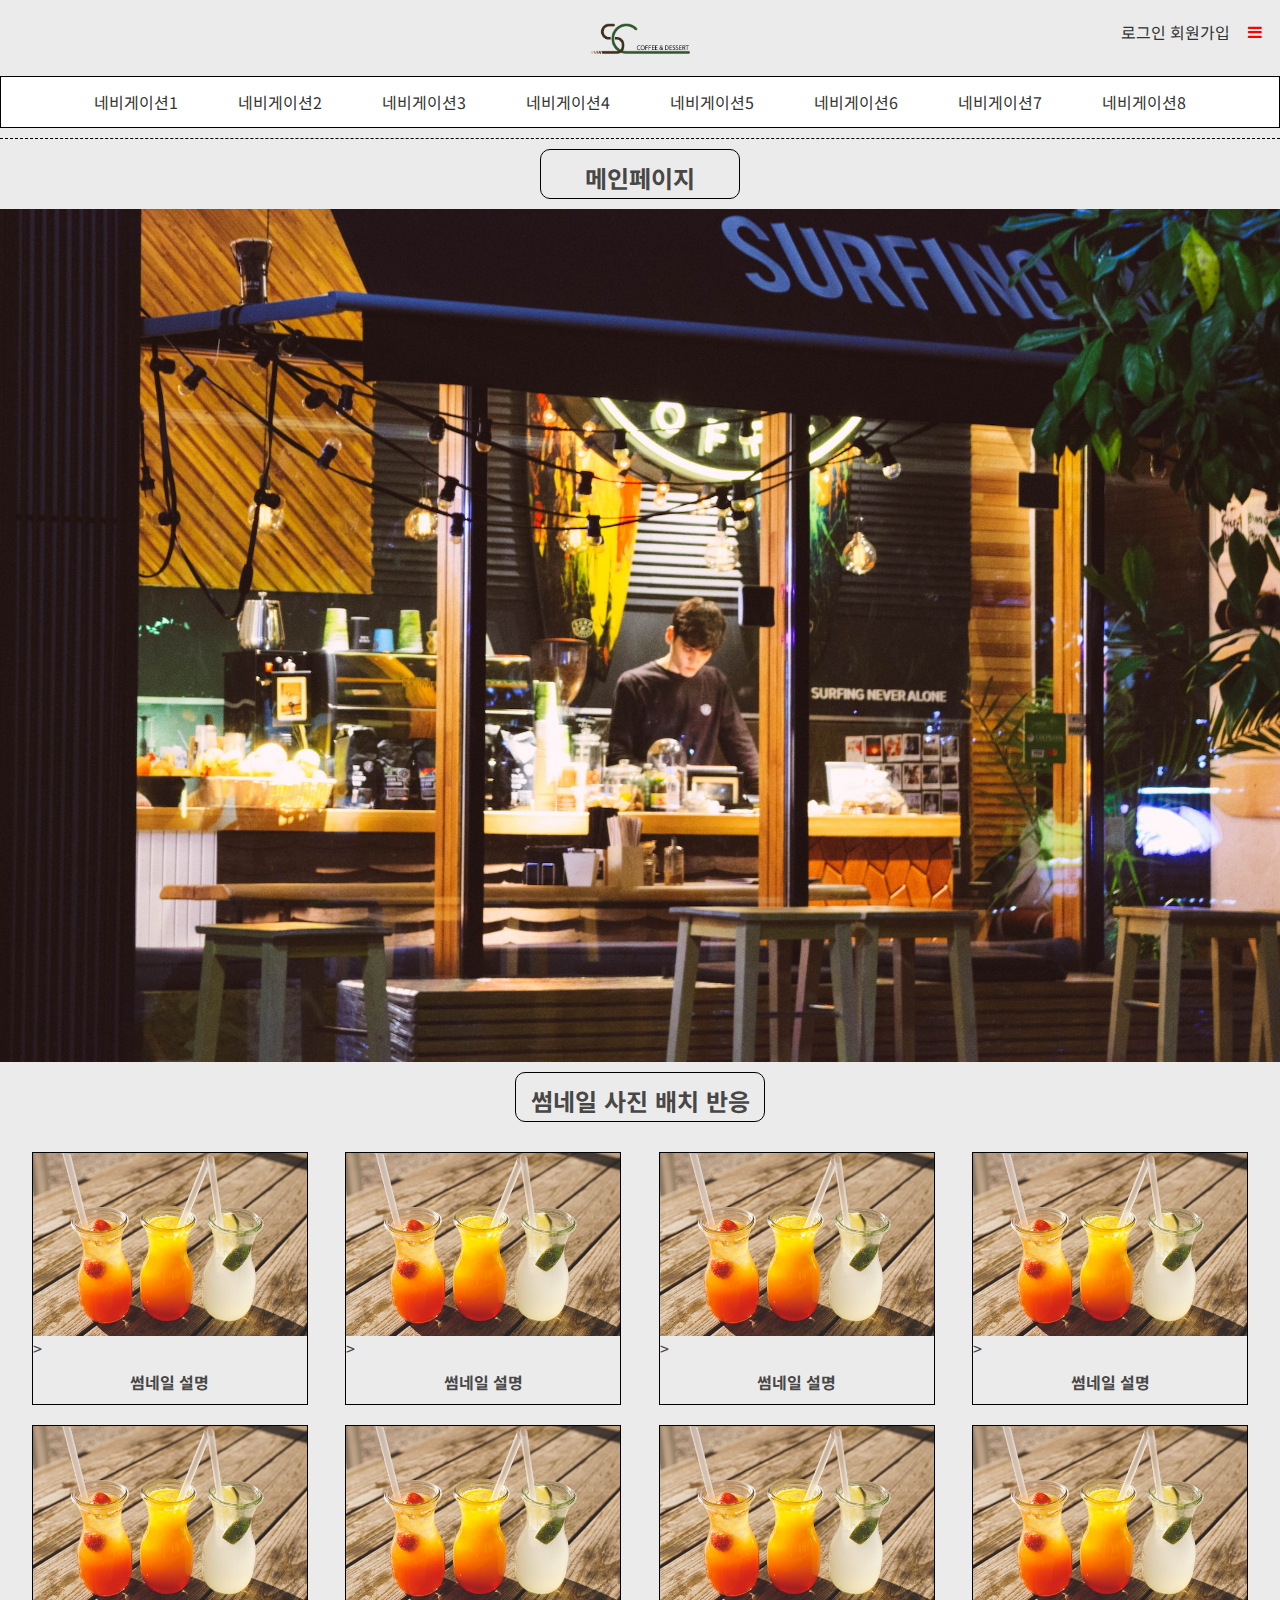
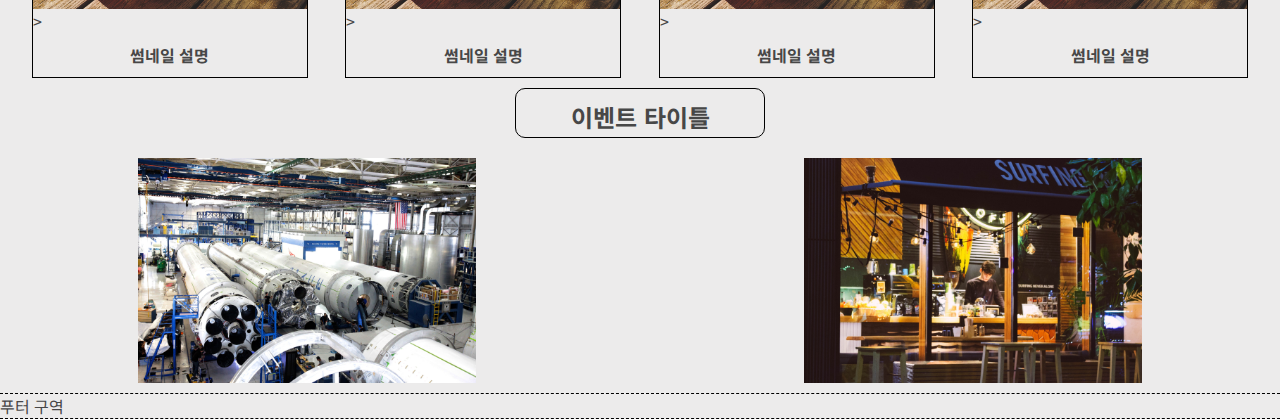
<file: index.html>
<!doctype html>
<html lang="ko">
    <head>
        <meta charset="utf-8">
        <meta name="keyword" content="coffee, 휴식, 편안함">
        <meta name="description" content="내일을 위한 오늘의 휴식을 줍니다.">
        <meta name="author" content="ezen">
        <meta name="viewport" content="width=device-width, initial-scale=1.0">
        <meta property="og:type" content="html">
        <meta property="og:title" content="coffee Palace">
        <meta property="og:description" content="내일을 위한 오늘의 휴식을 줍니다.">
        <meta property="og:image" content="./images/drink.jpg">
        <meta property="og:url" content="사이트 주소">
        <title>기본작성입니다.</title>
        <link rel="shortcut icon" href="./images/favicon.png">
        <link rel="stylesheet" href="https://cdnjs.cloudflare.com/ajax/libs/font-awesome/4.7.0/css/font-awesome.min.css">
        <link rel="stylesheet" href="./css/common.css">
        <script src="./js/jquery-3.6.0.min.js"></script>
        <script src="./js/common.js"></script>
        <style>
            /* 디자인 구역 현재 페이지에만 디자인 적용됨 */
            
        </style>
        <script>
            
        </script>
        
  </head>
  <body>
    <main>
        <header>
            <div class="logo-login-group">
                <h1>
                    <a href="#">
                        <img src="./images/SC-logo.png" alt="로고">
                    </a>
                </h1>
                <div class="login-group">
                    <a href="#">로그인</a>
                    <a href="#">회원가입</a>
                </div>
                <button class="fa fa-bars m-open"  ></button>
            </div>
            <nav>
                <button class="m-close">X</button>
                <div class="global-nav">
                    <div><a href="#">네비게이션1<span class="fa fa-angle-right arrow"></span></a>
                        <div class="drop-down">
                            <a href="#">네비게이션1-1</a>
                            <a href="#">네비게이션1-2</a>
                            <a href="#">네비게이션1-3</a>
                            <a href="#">네비게이션1-4</a>
                        </div>
                    </div> 
                    <div><a href="#">네비게이션2<span class="fa fa-angle-right arrow"></span></a>
                        <div class="drop-down">
                            <a href="#">네비게이션2-1</a>
                            <a href="#">네비게이션2-2</a>
                            <a href="#">네비게이션2-3</a>
                            
                        </div>
                    </div>
                    <div><a href="#">네비게이션3<span class="fa fa-angle-right arrow"></span></a>
                        <div class="drop-down">
                            <a href="#">네비게이션3-1</a>
                            <a href="#">네비게이션3-2</a>
                            <a href="#">네비게이션3-3</a>
                            <a href="#">네비게이션3-4</a>
                        </div>
                    </div>
                    <div><a href="#">네비게이션4<span class="fa fa-angle-right arrow"></span></a>
                        <div class="drop-down">
                            <a href="#">네비게이션4-1</a>
                            <a href="#">네비게이션4-2</a>
                            
                        </div>
                    </div>
                    <div><a href="#">네비게이션5<span class="fa fa-angle-right arrow"></span></a>
                        <div class="drop-down">
                            <a href="#">네비게이션5-1</a>
                            <a href="#">네비게이션5-2</a>
                            <a href="#">네비게이션5-3</a>
                            <a href="#">네비게이션5-4</a>
                        </div>
                    </div>
                    <div><a href="#">네비게이션6<span class="fa fa-angle-right arrow"></span></a>
                        <div class="drop-down">
                            <a href="#">네비게이션6-1</a>
                            <a href="#">네비게이션6-2</a>
                            <a href="#">네비게이션6-3</a>
                            <a href="#">네비게이션6-4</a>
                        </div>
                    </div>
                    <div><a href="#">네비게이션7<span class="fa fa-angle-right arrow"></span></a>
                        <div class="drop-down">
                            <a href="#">네비게이션7-1</a>
                            <a href="#">네비게이션7-2</a>
                            <a href="#">네비게이션7-3</a>
                            <a href="#">네비게이션7-4</a>
                        </div>
                    </div>
                    <div><a href="#">네비게이션8<span class="fa fa-angle-right arrow"></span></a>
                        <div class="drop-down">
                            <a href="#">네비게이션8-1</a>
                            <a href="#">네비게이션8-2</a>
                            <a href="#">네비게이션8-3</a>
                            <a href="#">네비게이션8-4</a>
                        </div>
                    </div>
                    <!-- full background와 전체 drop 동작 -->
                    <div class="full-back">&nbsp;</div>
                </div>
                <div class="m-login-group">
                    <a href="#">로그인</a>
                    <a href="#">회원가입</a>
                </div>
            </nav>
        </header>
        <section class="section-container">
            <h2>메인페이지</h2>
            <img src="./images/store.jpg" width="800" class="response">
            <h2 class="title">썸네일 사진 배치 반응</h2>
            <div class="thum-wrap">
                <div class="thum">
                    <div class="thum-img">
                        <img src="./images/drink.jpg" alt="음료">
                    </div>>
                    <p>썸네일 설명</p>
                </div>
                <div class="thum">
                    <div class="thum-img">
                        <img src="./images/drink.jpg" alt="음료">
                    </div>>
                    <p>썸네일 설명</p>
                </div>
                <div class="thum">
                    <div class="thum-img">
                        <img src="./images/drink.jpg" alt="음료">
                    </div>>
                    <p>썸네일 설명</p>
                </div>
                <div class="thum">
                    <div class="thum-img">
                        <img src="./images/drink.jpg" alt="음료">
                    </div>>
                    <p>썸네일 설명</p>
                </div>
                <div class="thum">
                    <div class="thum-img">
                        <img src="./images/drink.jpg" alt="음료">
                    </div>>
                    <p>썸네일 설명</p>
                </div>
                <div class="thum">
                    <div class="thum-img">
                        <img src="./images/drink.jpg" alt="음료">
                    </div>>
                    <p>썸네일 설명</p>
                </div>
                <div class="thum">
                    <div class="thum-img">
                        <img src="./images/drink.jpg" alt="음료">
                    </div>>
                    <p>썸네일 설명</p>
                </div>
                <div class="thum">
                    <div class="thum-img">
                        <img src="./images/drink.jpg" alt="음료">
                    </div>>
                    <p>썸네일 설명</p>
                </div>
                
            </div>
            <h2 class="title">이벤트 타이틀</h2>
            <div class="event-banner">
                <div class="event">
                    <img src="./images/plant.jpg" alt="계획">
                </div>
                <div class="event">
                    <img src="./images/store.jpg" alt="계획">
                </div>
            </div>
            
                
        </section>
        <footer>푸터 구역</footer>
    </main>
  </body>
</html>
</file>
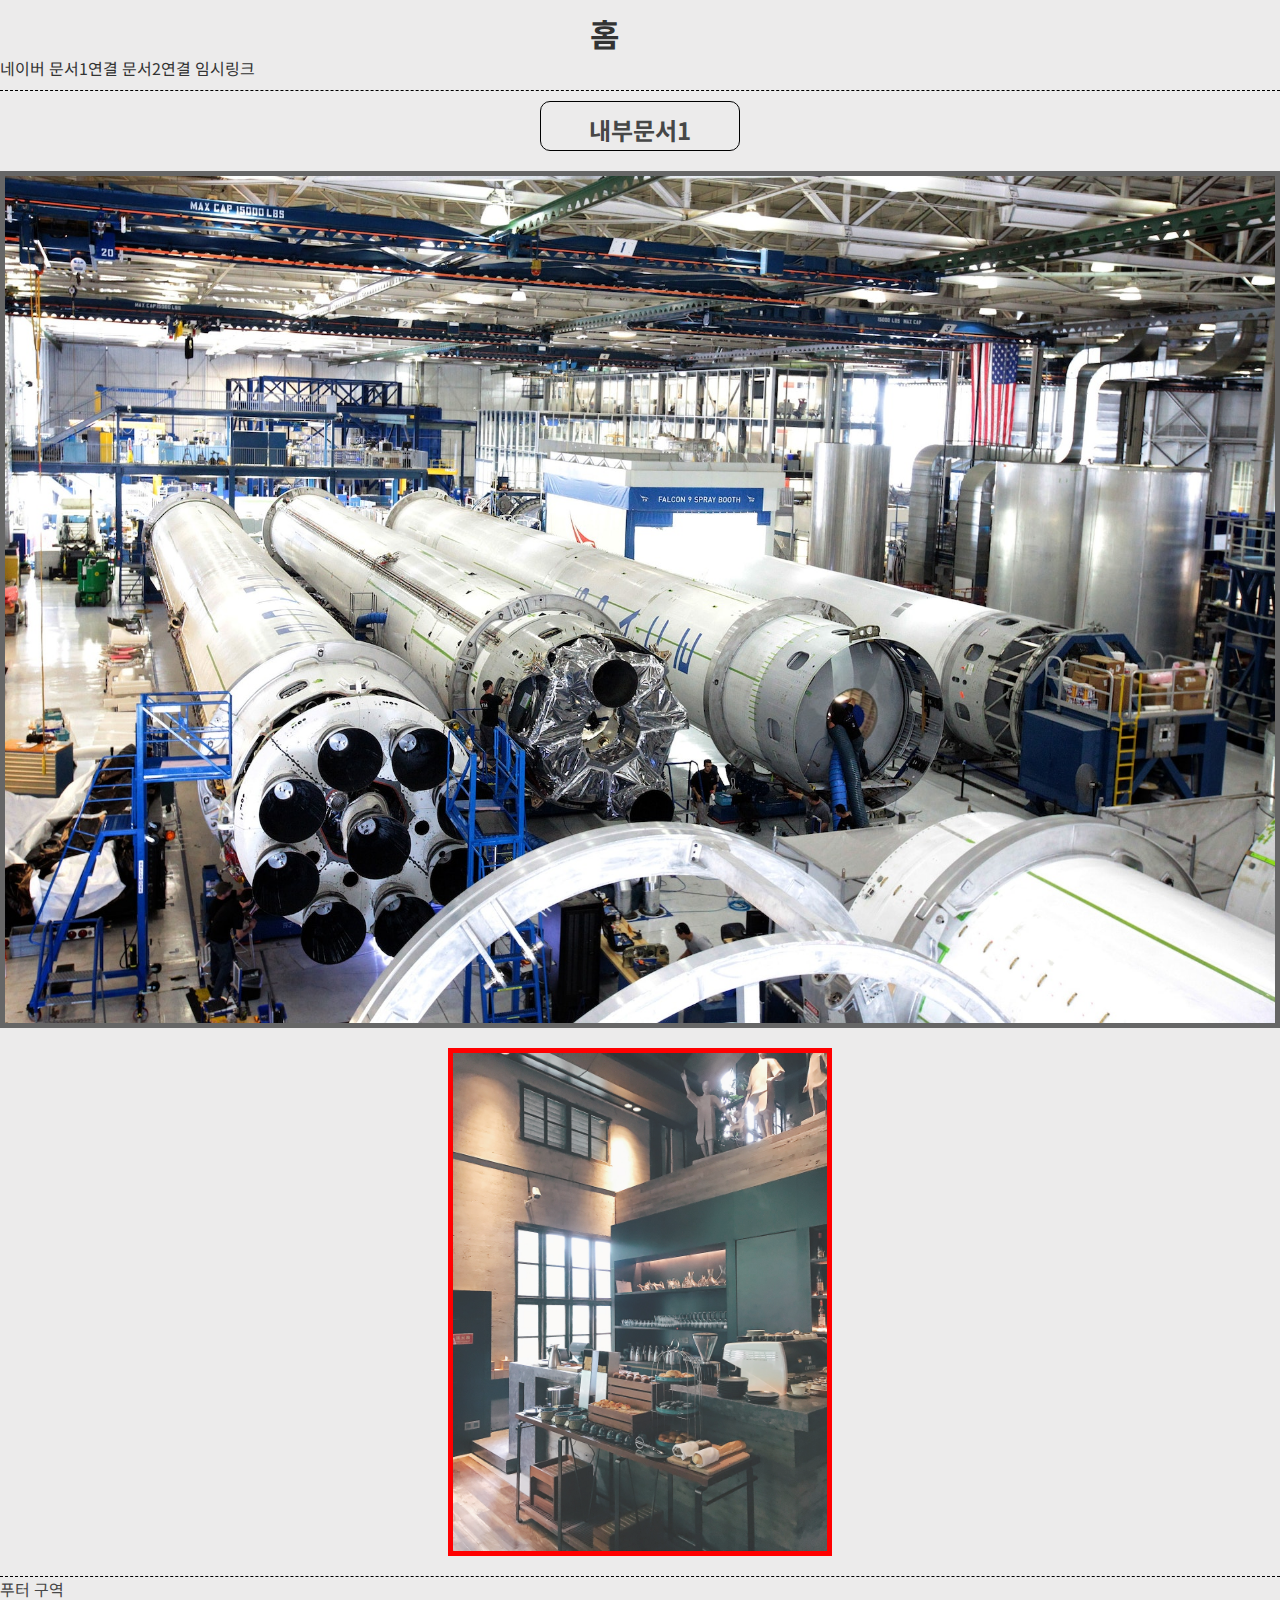
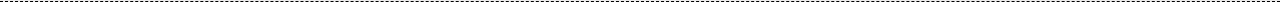
<file: doc1.html>
<!doctype html>
<html lang="ko">
    <head>
        <meta charset="utf-8">
        <meta name="keyword" content="coffee, 휴식, 편안함">
        <meta name="description" content="내일을 위한 오늘의 휴식을 줍니다.">
        <meta name="author" content="ezen">
        <meta name="viewport" content="width=device-width, initial-scale=1.0">
        <meta property="og:type" content="html">
        <meta property="og:title" content="coffee Palace">
        <meta property="og:description" content="내일을 위한 오늘의 휴식을 줍니다.">
        <meta property="og:image" content="./images/drink.jpg">
        <meta property="og:url" content="사이트 주소">
        <title>기본작성입니다.</title>
        <link rel="shortcut icon" href="./images/favicon.png">
        <link rel="stylesheet" href="./css/common.css">
        <script src="./js/jquery-3.6.0.min.js"></script>
        <style>
            /* 디자인 구역 현재 페이지에만 디자인 적용됨 */
           
        </style>
        <script>
            // Javascript, jQuery 작성 script 구역, 현재 페이지에만 적용됨
            $(document).ready(function(){
                
            });
        </script>
  </head>
  <body>
    <main>
        <header>
            <h1><a href="index.html">홈</a></h1>
            <a href="http://www.naver.com" target="_blank">네이버</a>
            <a href="doc1.html">문서1연결</a>
            <a href="doc2.html">문서2연결</a>
            <a href="#">임시링크</a>
        </header>
        <section class="section-container">
            <h2>내부문서1</h2>
            <div class="h-doc1">
                <img src="./images/plant.jpg" alt="계획" class="response">
            </div>
            <div class="h-doc2">
                <img src="./images/brand-about.jpg" alt="브랜드 소개 이미지">
            </div>    
        </section>
        <footer>푸터 구역</footer>
    </main>
  </body>
</html>
</file>
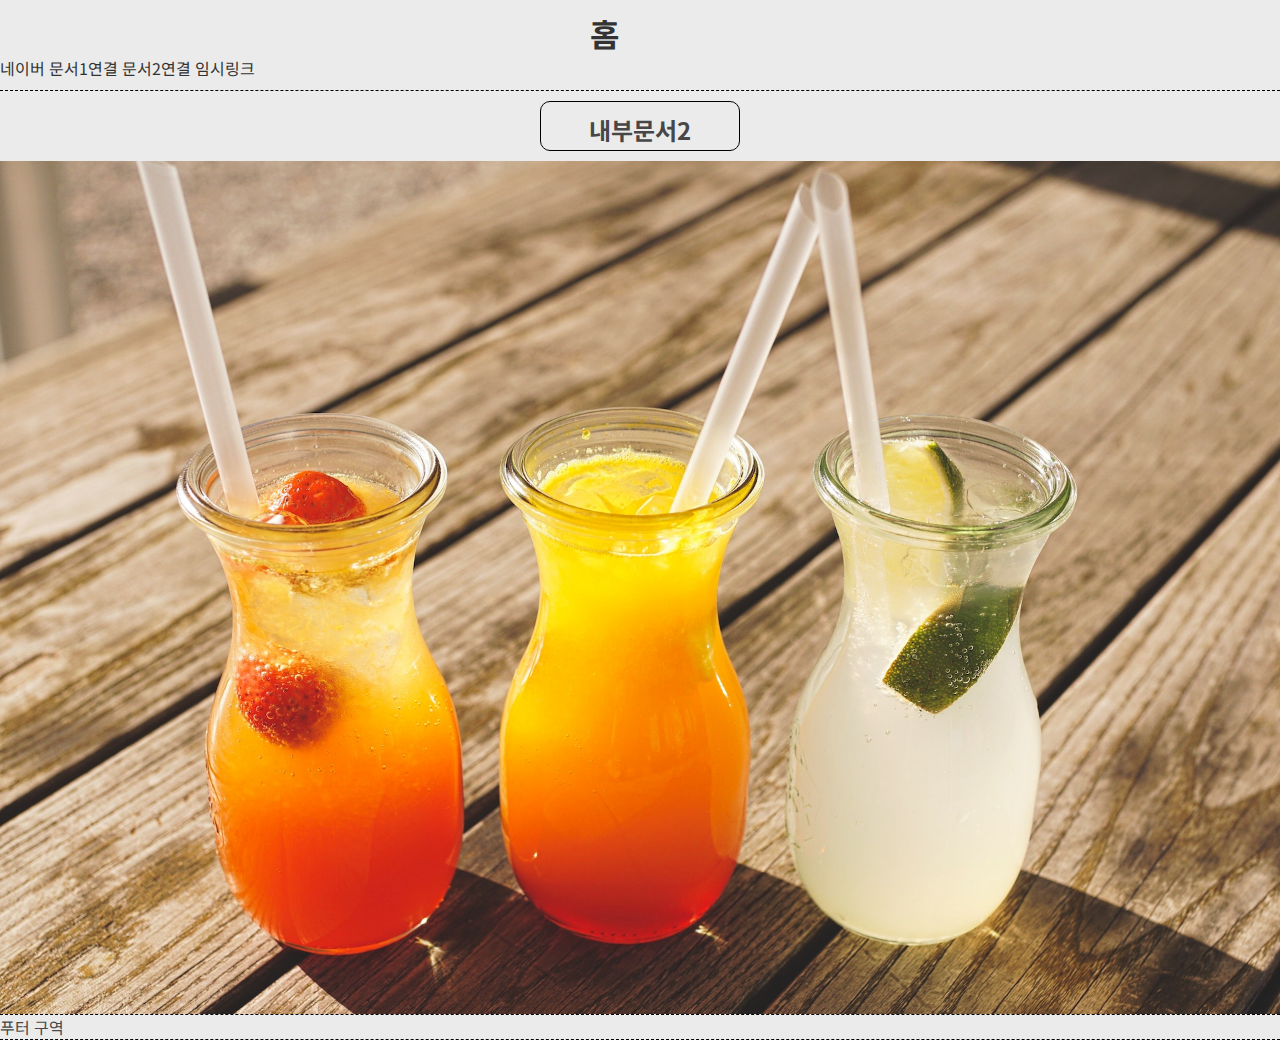
<file: doc2.html>
<!doctype html>
<html lang="ko">
    <head>
        <meta charset="utf-8">
        <meta name="keyword" content="coffee, 휴식, 편안함">
        <meta name="description" content="내일을 위한 오늘의 휴식을 줍니다.">
        <meta name="author" content="ezen">
        <meta name="viewport" content="width=device-width, initial-scale=1.0">
        <meta property="og:type" content="html">
        <meta property="og:title" content="coffee Palace">
        <meta property="og:description" content="내일을 위한 오늘의 휴식을 줍니다.">
        <meta property="og:image" content="./images/drink.jpg">
        <meta property="og:url" content="사이트 주소">
        <title>기본작성입니다.</title>
        <link rel="shortcut icon" href="./images/favicon.png">
        <link rel="stylesheet" href="./css/common.css">
        <script src="./js/jquery-3.6.0.min.js"></script>
        <style>
            /* 디자인 구역 현재 페이지에만 디자인 적용됨 */
           
        </style>
        <script>
            // Javascript, jQuery 작성 script 구역, 현재 페이지에만 적용됨
            $(document).ready(function(){
                
            });
        </script>
  </head>
  <body>
    <main>
        <header>
            <h1><a href="index.html">홈</a></h1>
            <a href="http://www.naver.com" target="blank">네이버</a>
            <a href="doc1.html">문서1연결</a>
            <a href="doc2.html">문서2연결</a>
            <a href="#">임시링크</a>
        </header>
        <section class="section-container">
            <h2>내부문서2</h2>
            <img src="./images/drink.jpg" alt="계획" class="response">    
        </section>
        <footer>푸터 구역</footer>
    </main>
  </body>
</html>
</file>
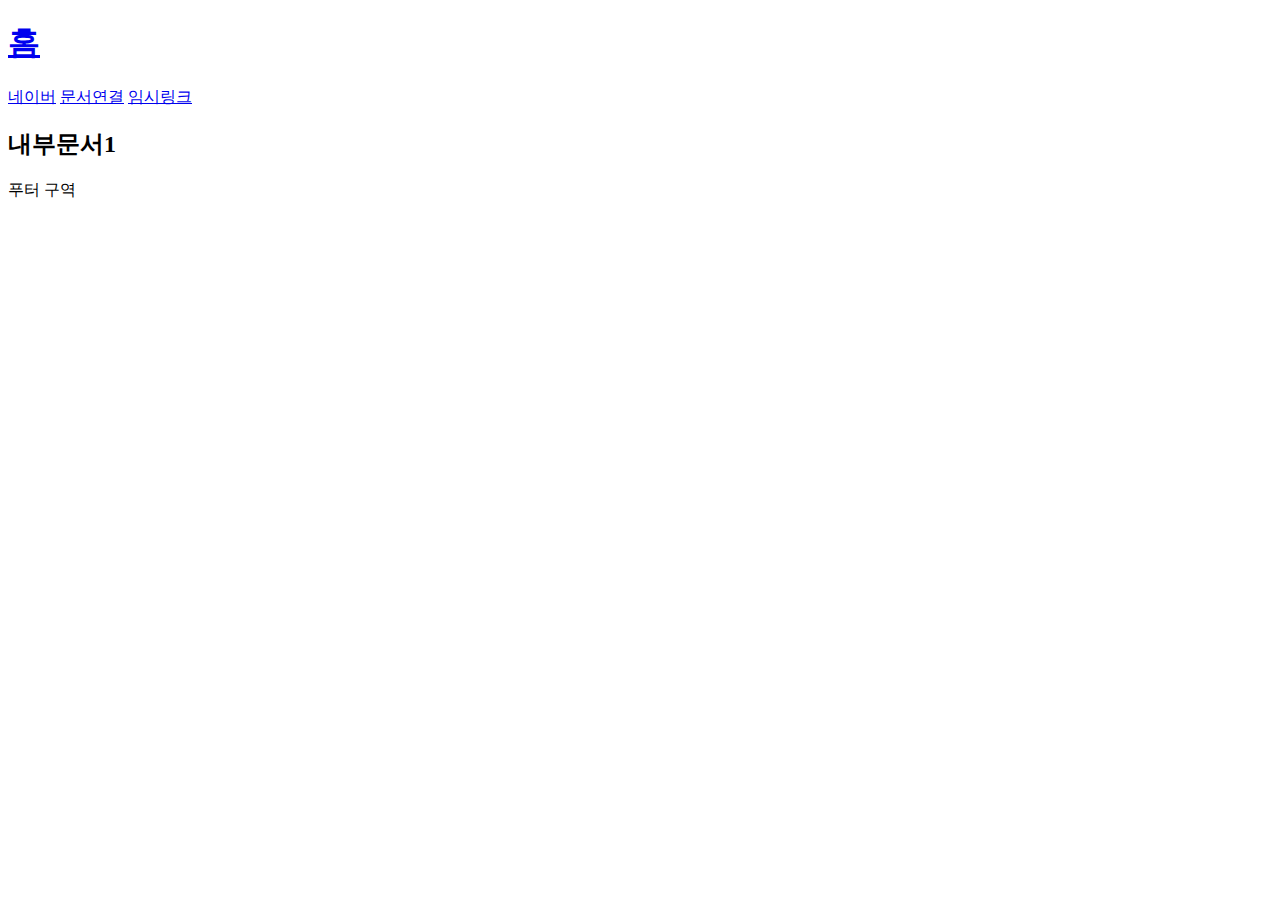
<file: indoc.html>
<!doctype html>
<html lang="ko">
    <head>
        <meta charset="utf-8">
        <meta name="keyword" content="coffee, 휴식, 편안함">
        <meta name="description" content="내일을 위한 오늘의 휴식을 줍니다.">
        <meta name="author" content="ezen">
        <meta name="viewport" content="width=device-width, initial-scale=1.0">
        <meta property="og:type" content="html">
        <meta property="og:title" content="coffee Palace">
        <meta property="og:description" content="내일을 위한 오늘의 휴식을 줍니다.">
        <meta property="og:image" content="./images/drink.jpg">
        <meta property="og:url" content="사이트 주소">
        <title>기본작성입니다.</title>
        <link rel="shortcut icon" href="./images/favicon.png">
        <script src="./js/jquery-3.6.0.min.js"></script>
        <style>
            /* 디자인 구역 현재 페이지에만 디자인 적용됨 */
            .response{
                width:100%;
            }
            picture img{
                width:100%;
            }
        </style>
        <script>
            // Javascript, jQuery 작성 script 구역, 현재 페이지에만 적용됨
            $(document).ready(function(){
                
            });
        </script>
  </head>
  <body>
    <main>
        <header>
            <h1><a href="index.html">홈</a></h1>
            <a href="http://www.naver.com">네이버</a>
            <a href="indoc.html">문서연결</a>
            <a href="#">임시링크</a>
        </header>
        <section class="section-container">
            <h2>내부문서1</h2>    
        </section>
        <footer>푸터 구역</footer>
    </main>
  </body>
</html>
</file>
<file: css/common.css>
@charset "utf-8";
@import url('https://fonts.googleapis.com/css2?family=Noto+Sans+KR:wght@100;300&display=swap');
html,body{
    font-family: 'Noto Sans KR', sans-serif;
    background-color:#ECEBEB;
    color:#474747;
    font-size:14px;
    margin:0;
}
a{
    color:#333333;
    text-decoration: none;
}
a:hover{
    color:black;
}
img{
    vertical-align: middle;
}
table,th,td{
    border:1px solid black;
    border-collapse: collapse;
}
*{
    margin:0;
    padding:0;
    box-sizing:border-box;
}

/* 헤더, 콘텐츠, 푸터 */
main{
    width:100%;
}
header, section, footer{
    width:100%;
    max-width:1440px;
    margin:auto;
    border-bottom:1px dashed black;
}


/* header */
header{
    padding:10px 0;
    position:relative;
}
.logo-login-group{
    width:100%;
    margin:auto;
    /* border:1px solid black; */
    position:relative;
}
h1{
    width:100px;
    /* border:1px solid black; */
    margin:auto;
}
h1 img{
    width:100%;
}
.login-group{
    display:none;
}
.m-open{
    position:absolute;
    right:10px;
    top:7px;
    width:30px;
    height:30px;
    border:none;
    background-color:transparent;
}
.m-open:disabled{
    color:red;
}
nav{
    width:100%;
    height:100%;
    border:1px solid black;
    position:fixed;
    background-color:rgba(0,0,0,0.5);
    top:0;
    /* 디자인 확인 */
    /* right:0;  */
    /* 디자인 확인 후 동작 처리 */
    right:-100%; 
    z-index:99999;
    display:flex;
    justify-content: flex-end;
    /* display:none; */
    transition:0.5s;
    visibility: visible;
    /* visibility: hidden; */
}
nav.active{
    visibility: visible;
    right:0;
}
.m-close{
    width:30px;
    height:30px;
    background-color:white;
    border:1px solid black;
    position:absolute;
    right:20px;
    top:20px;

}
.global-nav{
    width:80%;
    max-width:375px;
    height:100%;
    background-color:white;
    display: flex;
    flex-direction: column;
    padding-top:100px;
    padding-left:20px;
    padding-right:20px;
}
.global-nav a{
    display:inline-block; /*수정*/
    padding:10px;
    /* border:1px solid black; */
    display:flex; /*추가*/
    justify-content: space-between; /*추가*/
}
/* 추가 */
.drop-down{
    padding-left:20px;
    display:none;
}
.drop-down a{
    display:block;
    padding:10px;
}
.full-back{
    display:none;
}
/* 추가 끝 */
.m-login-group{
    position:absolute;
    bottom:20px;
    right:0;
    width:80%;
    max-width:375px;
    display:flex;
    justify-content: center;
}
.m-login-group a{
    margin:0 10px;
}

/* ******************************************** */

/* 콘텐츠 본문 */
h2{
    width:200px;
    height:50px;
    padding-top:10px;
    padding-bottom:10px;
    margin:auto;
    margin-top:10px;
    margin-bottom:10px;
    border:1px solid black;
    border-radius:10px;
    text-align:center;
}
p{
    text-align:center;
    font-weight:700;
    padding-top:5px;
    padding-bottom:5px;
}
.response{
    width:100%;
}
.h-box1{
    width:100%;
    overflow:hidden;
}
picture img{
    width:100%;
    transition:0.5s;
}
.h-box1:hover img{
    transform:scale(1.2);
}
.h-box2{
    width:50%;
    margin:auto;
    margin-top:20px;
    margin-bottom:20px;
}
.h-box2 img{
    width:100%;
    opacity:0.5;
    transition:0.5s;
}
.h-box2:hover img{
    opacity:1;
}
.h-doc1{
    width:100%;
    border:5px solid #666666;
    margin:auto;
    margin-top:20px;
    margin-bottom:20px;
    overflow:hidden;
}
.h-doc1 img{
    width:100%;
    transition:0.5s;
}
.h-doc1:hover img{
    transform:scale(1.2);
}
.h-doc2{
    width:30%;
    border:5px solid red;
    margin:auto;
    margin-top:20px;
    margin-bottom:20px;
}
.h-doc2 img{
    width:100%;
    opacity:0.8;
    transition:0.5s;
}
.h-doc2:hover img{
    opacity:1;
    
}
.title{
    width:250px;
}
.thum-wrap{
    width:98%;
    margin:10px auto;
    display:flex;
    flex-wrap:wrap;
    justify-content: space-around;
}
.thum{
    width:45%;
    border:1px solid black;
    margin-top:20px;
}
.thum-img{
    width:100%;
}
.thum-img img{
    width:100%;
}
.thum p{
    width:100%;
    padding:10px;
}

.event-banner{
    width:80%;
    margin:auto;
    display:flex;
    flex-wrap:wrap;
    justify-content: space-between;
}
.event{
    width:100%;
    padding:10px;
}
.event img{
    width:100%;
}
/* ******************************************** */

/* footer */


/* ******************************************** */

/* ~ 639px까지의 css */
@media screen and (min-width:640px){
    /* 640px에서 부터 css */
}
@media screen and (min-width:768px){
    /* 768px에서 부터 css */
    html,body{
        font-size:16px;
    }
    header{
        height:auto;
    }
    .thum{
        width:22%;
    }
    .event{
        width:35%;
    }
    

    

}

@media screen and (min-width:1024px){
    /* 1024px에서 부터 css */
    nav{
        display:block;
        position:static;
        margin-top:20px;
        visibility: visible;
    }
    .m-close{
        display:none;
    }
    .m-login-group{
        display:none;
    }
    .global-nav{
        display:flex;
        flex-direction:row;
        justify-content: center;
        align-items:center;
        padding-top:0;
        width:100%;
        max-width:100%;
        height:50px;
    }
    .global-nav a{
        margin:0 10px;
    }

    /* 추가  */
    .arrow{
        display:none;
    }
    .global-nav>div{
        position:relative;
        margin:0 10px;
    }
    .drop-down{
        display:block;
        position:absolute;
        width:100%;
        /* border:1px solid black; */
        padding:0;
        background-color:white;
        /* css에서 동작시킬 때 필요한 속성 */
        height:0;
        overflow:hidden;
        transition:0.5s;
        /* jquery에서 동작시킬 때 */
        /* display:none; */
        /* height:0과 overflow:hidden, transition:0.5s는 사용하지 않음 */
        z-index:99;
        border-right:1px solid #ccc;
    }
    .global-nav>div:nth-child(8) .drop-down{
        border-right:none;
    }
    .drop-down a{
        padding:10px 0;
        border-bottom:1px dashed #666666;
    }
    .drop-down a:last-child{
        border-bottom:none;
    }
    .full-back{
        position:absolute !important;
        height:200px;
        background-color:white;
        display:block;
        width:100%;
        top:50px;
        /* css에서 동작시킬 때 필요한 속성 */
        height:0;
        overflow:hidden;
        transition:0.5s;
        /* jquery에서 동작시킬 때 */
        /* display:none; */
        /* height:0과 overflow:hidden, transition:0.5s는 사용하지 않음 */
    }
    .global-nav{
        position:relative;
    }

    /* 개별 드롭 */
    .global-nav>div:hover .drop-down{
        height:200px;
    }
    /* 전체 드롭 */
    /* .global-nav:hover .full-back{
        height:200px;
    }
    .global-nav:hover .drop-down{
        height:200px;
    } */
    
    .login-group{
        display:block;
        position:absolute;
        right:50px;
        top:10px;
    }
}
@media screen and (min-width:1280px){
    /* 1280px에서 부터 css */
}
@media screen and (min-width:1440px){
    /* 1440px에서 부터 css */
}
</file>
